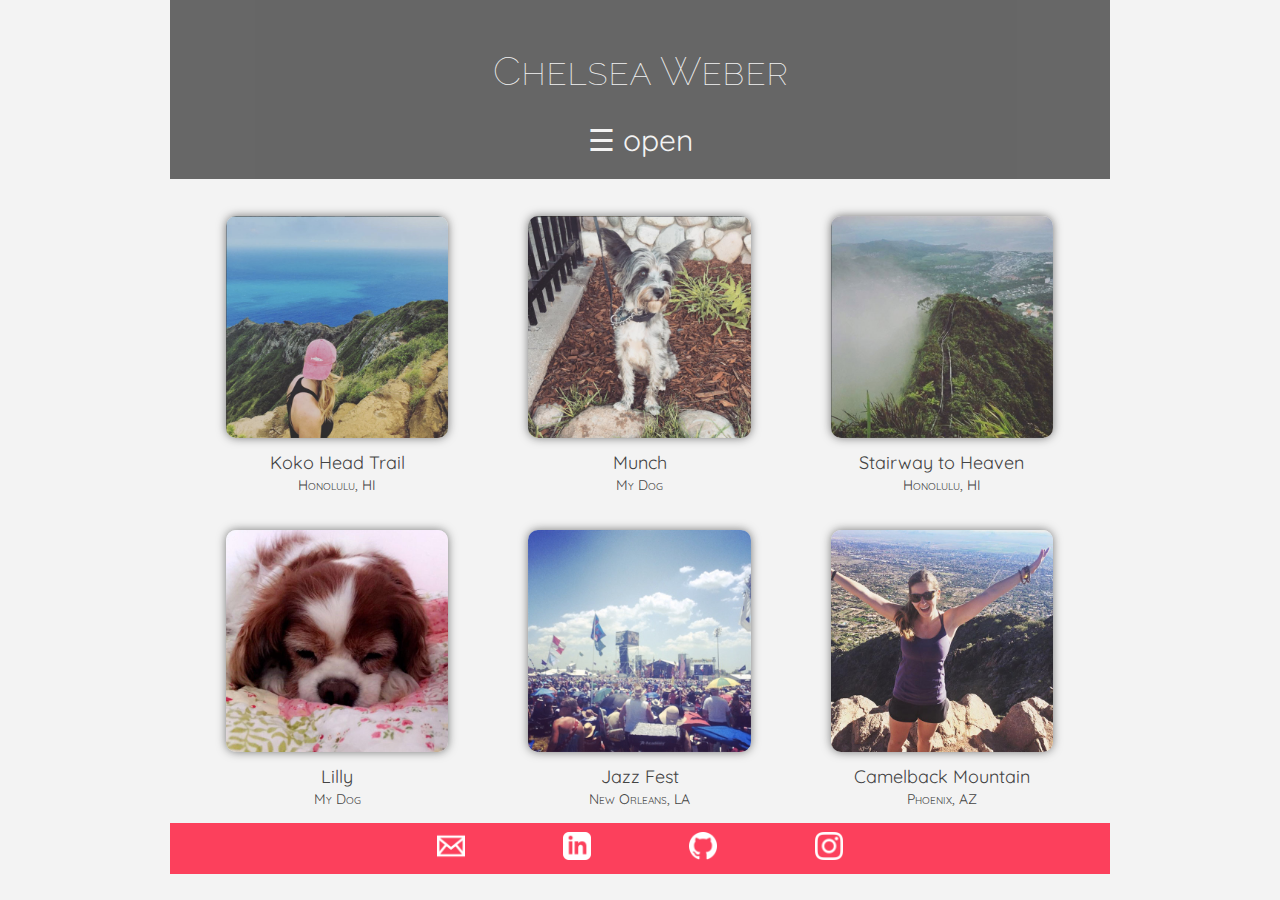
<file: index.html>
<!doctype html>
<html language=english>
    <head>
        <meta charset="utf-8">
        <meta http-equiv="x-ua-compatible" content="ie=edge">
        <title>Chelsea Weber - Homepage</title>
        <link href="css/style.css" type="text/css" rel="stylesheet" />
        <link href="https://fonts.googleapis.com/css?family=Quicksand|Raleway" rel="stylesheet">
        <script type="text/javascript" src="javascript/script.js"></script>
        <meta name="description" content="">
        <meta name="viewport" content="width=device-width, inital-scale=1">
    </head>
    
    <body>
        <div class="wrapper">
            <header>
                <h1 id="logo">Chelsea Weber</h1>
                <div id="mySidenav" class="sidenav">
                    <a href="javascript:void(0)" class="closebtn" onclick="closeNav()">&times;</a>
                    <a href="#logo">Home</a>
                    <a href="about/index.html">About</a>
                    <a href="contact/index.html">Contact</a>
                </div>
                <span style="font-size:30px;cursor:pointer" onclick="openNav()">&#9776; open</span>
            </header>

            <main id="main">
                <div id="row-1">
                <div class="entry">
                        <figure>
                            <img src="img/kokohead.jpg" alt="Koko Head Trail, HI" />
                            <figcaption>
                                <p>Koko Head Trail</p>
                                <h3>Honolulu, HI</h3>
                            </figcaption>
                        </figure>
                    </div>
                    <div class="entry">
                        <figure>
                            <img src="img/munch.jpg" alt="My dog, Munch" />
                            <figcaption>
                                <p>Munch</p>
                                <h3>My Dog</h3>
                            </figcaption>
                        </figure>
                    </div>
                    <div class="entry">
                        <figure>
                            <img src="img/haiku-stairs.jpg" alt="Haiku Stairs, HI" />
                            <figcaption>
                                <p>Stairway to Heaven</p>
                                <h3>Honolulu, HI</h3>
                            </figcaption>
                        </figure>
                    </div>
                </div>
                <div id="row-2">
                    <div class="entry">
                        <figure>
                            <img src="img/lilly.jpg" alt="My Dog, Lilly" />
                            <figcaption>
                                <p>Lilly</p>
                                <h3>My Dog</h3>
                            </figcaption>
                        </figure>
                    </div>
                    <div class="entry">
                        <figure>
                            <img src="img/jazzfest.jpg" alt="Jazz Fest" />
                            <figcaption>
                                <p>Jazz Fest</p>
                                <h3>New Orleans, LA</h3>
                            </figcaption>
                        </figure>
                    </div>
                    <div class="entry">
                        <figure>
                            <img src="img/camelback.jpg" alt="Camelback Mountain" />
                            <figcaption>
                                <p>Camelback Mountain</p>
                                <h3>Phoenix, AZ</h3>
                            </figcaption>
                        </figure>
                    </div>
                </div>
            </main>
            <footer>
                <div id="contact">
                    <a href="mailto:chelseaweber92@gmail.com"><img src="img/email.png" alt="email icon"></a>
                    <a href="https://www.linkedin.com/in/chelseaelizabethweber" target="_blank"><img src="img/linkedin.png" alt="linkedin icon"></a>
                    <a href="https://github.com/chelkweber" target="_blank"><img src="img/github.png" alt="github icon"></a>
                    <a href="https://www.instagram.com/chelkweber/" target="_blank"><img src="img/instagram.png" alt="instagram icon"></a>
                </div>
            </footer>
        </div>
    </body>
    
</html>
</file>
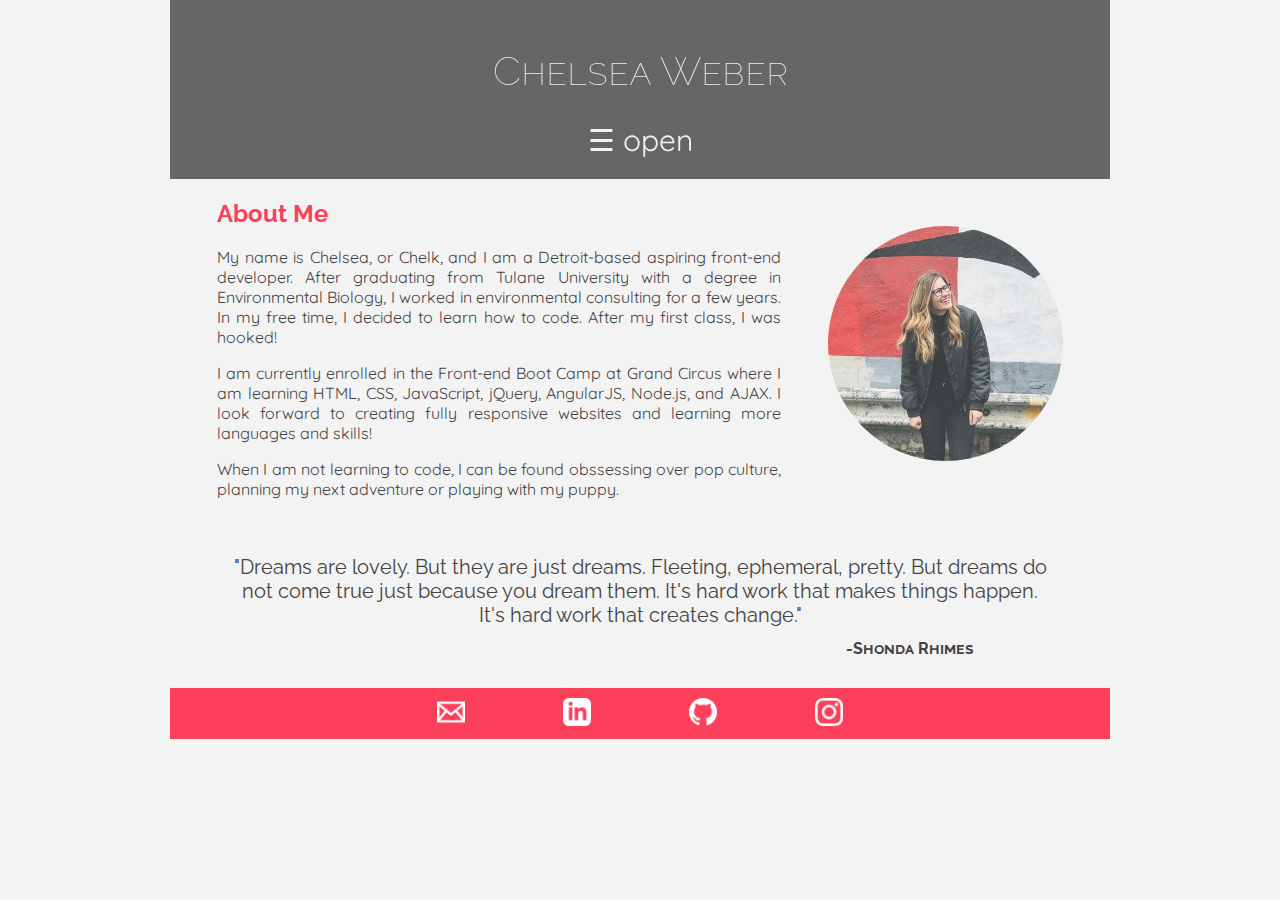
<file: about/index.html>
<!doctype html>
<html lang="english">
    <head>
        <meta charset="utf-8">
        <meta http-equiv="x-ua-compatible" content="ie=edge">
        <title>Chelsea Weber - About</title>
        <link href="css/style.css" type="text/css" rel="stylesheet" />
        <link href="https://fonts.googleapis.com/css?family=Quicksand|Raleway" rel="stylesheet">
        <script type="text/javascript" src="javascript/script.js"></script>
        <meta name="description" content="">
        <meta name="viewport" content="width=device-width, inital-scale=1">
    </head>
    
    <body>
        <div class="wrapper">
            <header>
                <h1 id="logo">Chelsea Weber</h1>
                <div id="mySidenav" class="sidenav">
                    <a href="javascript:void(0)" class="closebtn" onclick="closeNav()">&times;</a>
                    <a href="../index.html">Home</a>
                    <a href="#logo">About</a>
                    <a href="../contact/index.html">Contact</a>
                </div>
                <span style="font-size:30px;cursor:pointer" onclick="openNav()">&#9776; open</span>
            </header>
        
            <main>
                <div id="about-info">
                    <h2>About Me</h2>
                    <p>My name is Chelsea, or Chelk, and I am a Detroit-based aspiring front-end developer. After graduating from Tulane University with a degree in Environmental Biology, I worked in environmental consulting for a few years. In my free time, I decided to learn how to code. After my first class, I was hooked!</p>

                    <p>I am currently enrolled in the Front-end Boot Camp at Grand Circus where I am learning HTML, CSS, JavaScript, jQuery, AngularJS, Node.js, and AJAX. I look forward to creating fully responsive websites and learning more languages and skills!</p>

                    <p>When I am not learning to code, I can be found obssessing over pop culture, planning my next adventure or playing with my puppy.</p>
                </div>
                <div id="about-img">
                    <img id="me" src="img/me.JPG" alt="Chelk Weber">
                </div>
                <div id="quote">
                    <blockquote>"Dreams are lovely. But they are just dreams. Fleeting, ephemeral, pretty. But dreams do not come true just because you dream them. It's hard work that makes things happen. It's hard work that creates change."</blockquote>
                    <h3>-Shonda Rhimes</h3>
                </div>
            </main>
            <footer>
                <div id="contact">
                    <a href="mailto:chelseaweber92@gmail.com"><img src="img/email.png" alt="email icon"></a>
                    <a href="https://www.linkedin.com/in/chelseaelizabethweber" target="_blank"><img src="img/linkedin.png" alt="linkedin icon"></a>
                    <a href="https://github.com/chelkweber" target="_blank"><img src="img/github.png" alt="github icon"></a>
                    <a href="https://www.instagram.com/chelkweber/" target="_blank"><img src="img/instagram.png" alt="instagram icon"></a>
                </div>
            </footer>
        </div>
    </body>
    
</html>
</file>
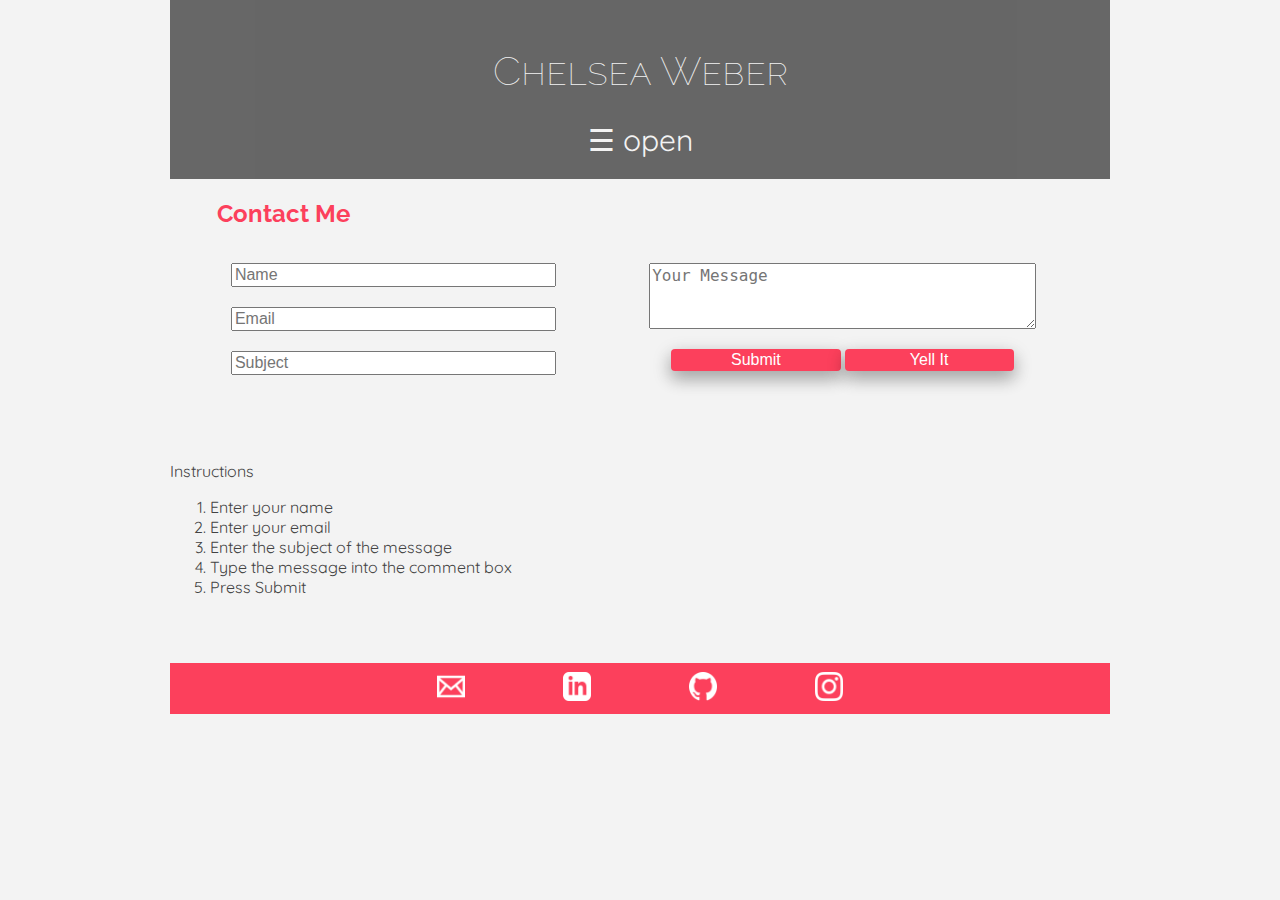
<file: contact/index.html>
<!doctype html>
<html lang="english">
    <head>
        <meta charset="utf-8">
        <meta http-equiv="x-ua-compatible" content="ie=edge">
        <title>Chelsea Weber - Contact</title>
        <link href="css/style.css" type="text/css" rel="stylesheet" />
        <link href="https://fonts.googleapis.com/css?family=Quicksand|Raleway" rel="stylesheet">
        <script type="text/javascript" src="javascript/script.js"></script>
        <meta name="description" content="">
        <meta name="viewport" content="width=device-width, inital-scale=1">
    </head>
    
    <body>
        <div class="wrapper">
            <header>
                <h1 id="logo">Chelsea Weber</h1>
                <div id="mySidenav" class="sidenav">
                    <a href="javascript:void(0)" class="closebtn" onclick="closeNav()">&times;</a>
                    <a href="../index.html">Home</a>
                    <a href="../about/index.html">About</a>
                    <a href="#logo">Contact</a>
                </div>
                <span style="font-size:30px;cursor:pointer" onclick="openNav()">&#9776; open</span>
            </header>

            <main id="contact-form">
                <h2>Contact Me</h2>
                <form action="mailto:chelseaweber92@gmail.com" method="GET">
                    <fieldset id="user-info">
                        <label>
                            <input type="text" name="name" size="30" maxlength="100" id="name" placeholder="Name">
                        </label>
                        <br />
                        <label>
                            <input type="email" name="email" size="30" maxlength="100" placeholder="Email">
                        </label>
                        <br />
                        <label>
                            <input type="text" name="subject" size="30" maxlength="100" placeholder="Subject">
                        </label>
                        <br />
                    </fieldset>

                    <fieldset id="user-message">
                        <p>
                            <textarea id="message" placeholder="Your Message"></textarea>
                            <br />
                        </p>
                        <input class="button" type="submit" value="Submit" id="submit-button"/>
                        <input class="button" type="button" onClick="yell(this)" value="Yell It" id="submit-button"/>
                    </fieldset>
                </form>
                
                <div id="bottom-section">
                    <div id="list">
                        <p>Instructions</p>
                        <ol>
                            <li>Enter your name</li>
                            <li>Enter your email</li> 
                            <li>Enter the subject of the message</li>
                            <li>Type the message into the comment box</li>
                            <li>Press Submit</li>
                        </ol>
                    </div> 
                </div>    
            </main>
            
            <footer>
                <div id="contact">
                    <a href="mailto:chelseaweber92@gmail.com"><img src="img/email.png" alt="email icon"></a>
                    <a href="https://www.linkedin.com/in/chelseaelizabethweber" target="_blank"><img src="img/linkedin.png" alt="linkedin icon"></a>
                    <a href="https://github.com/chelkweber" target="_blank"><img src="img/github.png" alt="github icon"></a>
                    <a href="https://www.instagram.com/chelkweber/" target="_blank"><img src="img/instagram.png" alt="instagram icon"></a>
                </div>
            </footer>
            
        </div>
    </body>
    
</html>
</file>
<file: css/style.css>
body {
    color: #434343;
    background-color: #f3f3f3;
    font-family: 'Quicksand', sans-serif;
    text-align: center;
    margin: 0px auto;
    padding: 0;
}

.wrapper {
    max-width: 940px;
    height: 100%;
    margin: 0px auto;
}

header {
    max-width: 940px;
    margin: 0;
    padding: 20px 0px 20px 0px;
    background-color: #434343;
    opacity: 0.8;
    color: #f3f3f3;
}

#logo {
    font-family: 'Raleway', sans-serif;
    text-align: center;
    font-size: 40px;
    color: #f3f3f3;
    font-variant: small-caps;
    font-weight: lighter;
}


header span:hover {
    color: #fc405c;
}

.sidenav {
    height: 100%;
    width: 0;
    position: fixed;
    z-index: 1;
    top: 0;
    left: 0;
    background-color: #434343;
    overflow-x: hidden;
    transition: 0.5s;
    padding-top: 60px;
}

.sidenav a {
    padding: 8px 8px 8px 32px;
    text-decoration: none;
    font-size: 25px;
    color: #f3f3f3;
    display: block;
    transition: 0.3s;
    font-family: 'Raleway', sans-serif;
}

.sidenav a:hover, offcanvas a:focus {
    color: #fc405c;
}

.sidenav .closebtn {
    position: absolute;
    top: 0;
    right: 25px;
    font-size: 36px;
    margin-left: 50px;
}

#main {
    max-width: 940px;
    background-color: #f3f3f3;
    transition: margin-left .5s;
    padding: 16px;
}

.entry {
    width: 33.3%;
    float: left;
    margin: 5px 0px 5px 0px;
    height: auto;
}

.figure {
    display: block;
    width: 96%;
    text-align: left;
}

figure img {
    width: 100%;
    height: auto;
    box-shadow: 0 0 10px #777777;
    border-radius: 10px;
    
}

.clearfix {
    overflow: auto;
}

figcaption p {
    font-weight: normal;
    font-size: 18px;
    padding: 0;
    line-height: 30%;
}

figcaption h3 {
    font-size: 14px;
    padding: 0;
    line-height: 30%;
    font-weight: normal;
    font-variant: small-caps;
}

footer {
    clear: both;
    background-color: #fc405c;
    max-width: 940px;
    position: inherit;
    bottom: 0;
}

#contact img {
    display: inline-block;
    width: 3%;
    margin: 1% 5% 1% 5%;
}

#contact img:hover {
    opacity: 0.25;
}
</file>
<file: about/css/style.css>
body {
    color: #434343;
    background-color: #f3f3f3;
    font-family: 'Quicksand', sans-serif;
    text-align: center;
    margin: 0px auto;
    padding: 0;
}

.wrapper {
    max-width: 940px;
    height: 100%;
    margin: 0px auto;
}

header {
    max-width: 940px;
    margin: 0;
    padding: 20px 0px 20px 0px;
    background-color: #434343;
    opacity: 0.8;
    color: #f3f3f3;
}

#logo {
    font-family: 'Raleway', sans-serif;
    text-align: center;
    font-size: 40px;
    color: #f3f3f3;
    font-variant: small-caps;
    font-weight: lighter;
}


header span:hover {
    color: #fc405c;
}

.sidenav {
    height: 100%;
    width: 0;
    position: fixed;
    z-index: 1;
    top: 0;
    left: 0;
    background-color: #434343;
    overflow-x: hidden;
    transition: 0.5s;
    padding-top: 60px;
}

.sidenav a {
    padding: 8px 8px 8px 32px;
    text-decoration: none;
    font-size: 25px;
    color: #f3f3f3;
    display: block;
    transition: 0.3s;
    font-family: 'Raleway', sans-serif;
}

.sidenav a:hover, offcanvas a:focus {
    color: #fc405c;
}

.sidenav .closebtn {
    position: absolute;
    top: 0;
    right: 25px;
    font-size: 36px;
    margin-left: 50px;
}

#main {
    max-width: 940px;
    background-color: #f3f3f3;
    transition: margin-left .5s;
    padding: 16px;
}

#about-info {
    width: 60%;
    float: left;
    margin-left: 5%;
}

#about-info h2 {
    font-family: 'Raleway', sans-serif;
    text-align: left;
    color: #fc405c;
}

#about-info p {
    text-align: justify;
}

#about-img img{
    width: 25%;
    height: auto;
    float: left;
    border-radius: 50%;
    -webkit-filter: opacity(.8);
    margin: 5%;
    }

#quote {
    clear: both;
    font-family: 'Raleway', sans-serif;
    font-size: 20px;
    padding: 20px;
}

#quote h3 {
    margin-left: 60%; 
    font-size: 16px;
    font-variant: small-caps;
    padding: 0;
    line-height: 30%;
}

footer {
    clear: both;
    background-color: #fc405c;
    max-width: 940px;
    position: inherit;
    bottom: 0;
}

#contact img {
    display: inline-block;
    width: 3%;
    margin: 1% 5% 1% 5%;
}

#contact img:hover {
    opacity: 0.25;
}
</file>
<file: contact/css/style.css>
body {
    color: #434343;
    background-color: #f3f3f3;
    font-family: 'Quicksand', sans-serif;
    text-align: center;
    margin: 0px auto;
    padding: 0;
}

.wrapper {
    max-width: 940px;
    height: 100%;
    margin: 0px auto;
}

header {
    max-width: 940px;
    margin: 0;
    padding: 20px 0px 20px 0px;
    background-color: #434343;
    opacity: 0.8;
    color: #f3f3f3;
}

#logo {
    font-family: 'Raleway', sans-serif;
    text-align: center;
    font-size: 40px;
    color: #f3f3f3;
    font-variant: small-caps;
    font-weight: lighter;
}

header span:hover {
    color: #fc405c;
}

.sidenav {
    height: 100%;
    width: 0;
    position: fixed;
    z-index: 1;
    top: 0;
    left: 0;
    background-color: #434343;
    overflow-x: hidden;
    transition: 0.5s;
    padding-top: 60px;
}

.sidenav a {
    padding: 8px 8px 8px 32px;
    text-decoration: none;
    font-size: 25px;
    color: #f3f3f3;
    display: block;
    transition: 0.3s;
    font-family: 'Raleway', sans-serif;
}

.sidenav a:hover, offcanvas a:focus {
    color: #fc405c;
}

.sidenav .closebtn {
    position: absolute;
    top: 0;
    right: 25px;
    font-size: 36px;
    margin-left: 50px;
}

#main {
    max-width: 940px;
    background-color: #f3f3f3;
    transition: margin-left .5s;
    padding: 16px;
}

#row-1, #row-2 {
    clear: both;
}

h2 {
    font-family: 'Raleway', sans-serif;
    text-align: left;
    color: #fc405c;
    margin-left: 5%;
}

#user-info {
    float: left;
    width: 45%;
    margin-left: 0;
    border: none;
}

#user-info input {
    width: 75%;
    margin: 10px 0 10px 0;
    font-size: 16px;
}

#user-message {
    float: left;
    width: 45%;
    margin: auto;
    border: none;
}

#message {
    width: 90%;
    height: 60px;
    font-size: 16px;
    margin-top: -6px;
}

.button {
    background-color: #fc405c;
    border: none;
    color: #ffffff;
    text-align: center;
    text-decoration: none;
    display: inline-block;
    font-size: 16px;
    padding: 2px 24px;
    border-radius: 4px;
    width: 40%;
    box-shadow: 0 8px 16px 0 rgba(0,0,0,0.2), 0 6px 20px 0 rgba(0,0,0,0.19);
}

.button:hover {
    box-shadow: none;
}

#list {
    width: 100%;
    margin-top: 50px;
    margin-bottom: 50px;
    clear: both;
    float: left;
    border: none;
    text-align: left;
}

footer {
    clear: both;
    background-color: #fc405c;
    max-width: 940px;
    position: inherit;
    bottom: 0;
}

#contact img {
    display: inline-block;
    width: 3%;
    margin: 1% 5% 1% 5%;
}

#contact img:hover {
    opacity: 0.25;
}
</file>
